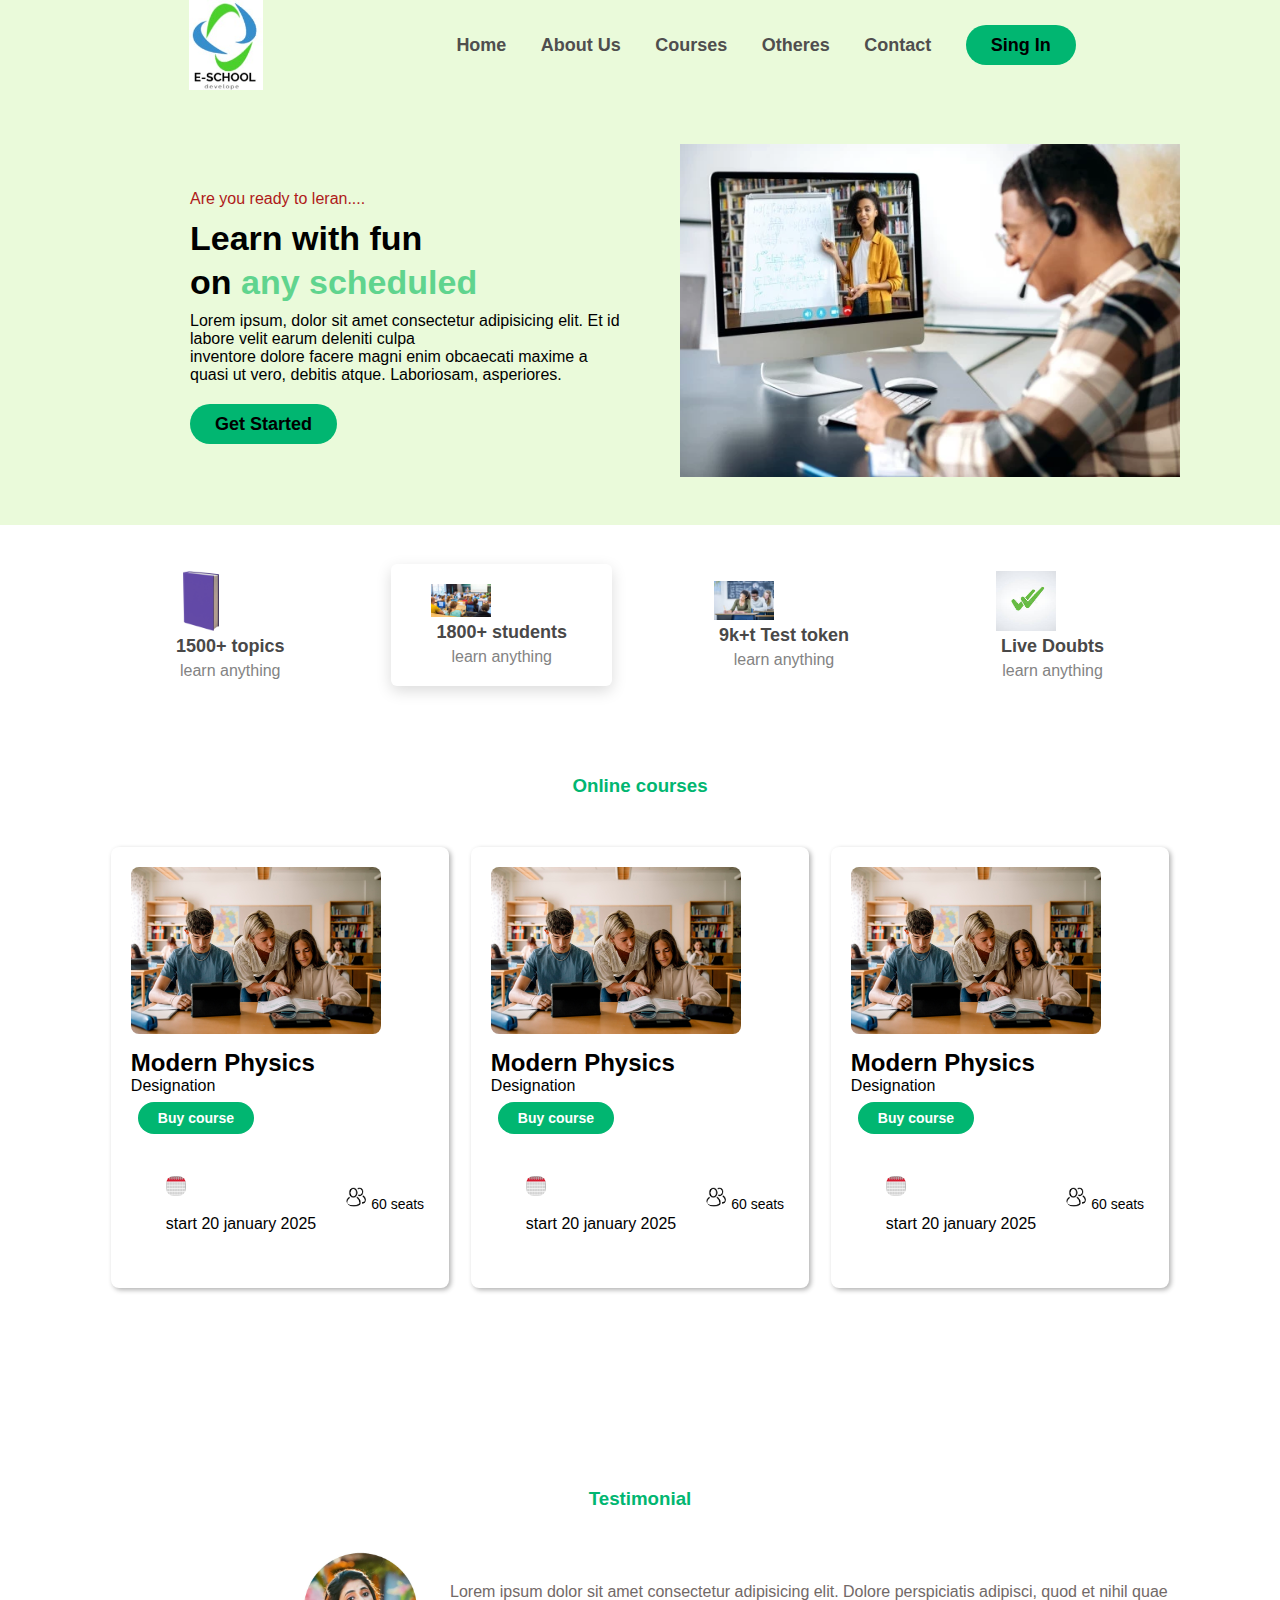
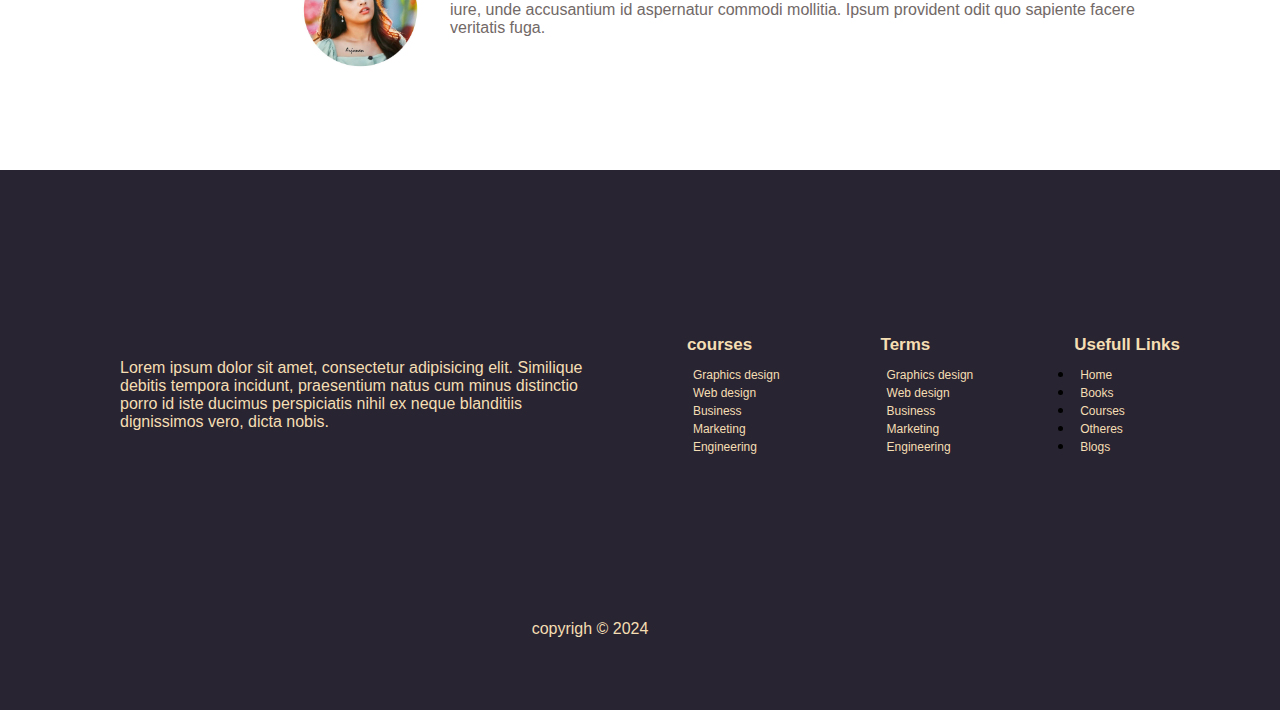
<file: index.html>
<!DOCTYPE html>
<html lang="en">

<head>
    <meta charset="UTF-8">
    <meta name="viewport" content="width=device-width, initial-scale=1.0">
    <title>Document</title>
    <link rel="stylesheet" href="css/school.css">
</head>

<body>
    <div class="top-header">
        <header>
            <nav>
                <div class="logo">
                    <img src="img/logo.jpg" alt="" class-="logo img">
                </div>
                <ul>
                    <li><a href="index.html">Home</a></li>
                    <li><a href="about.html">About Us</a></li>
                    <li><a href="courses.html">Courses</a></li>
                    <li><a href="get stated.html">Otheres</a></li>
                    <li><a href="contact.html">Contact</a></li>
                    <li><a href="signin.html" class="btn">Sing In</a></li>

                </ul>
            </nav>
        </header>
        <section class="hero-section">
            <div class="hero-box">
                <div class="left-box">
                    <p class="ready"> Are you ready to leran....</p>
                    <h1> Learn with fun <br> on <span> any scheduled</span></h1>
                    <p class="left-para"> Lorem ipsum, dolor sit amet consectetur adipisicing elit. Et id labore velit
                        earum deleniti culpa <br> inventore dolore facere magni enim obcaecati maxime a quasi ut vero,
                        debitis atque. Laboriosam, asperiores.</p>
                    <a href="get stated.html" class="btn started"> Get Started</a>

                </div>
                <div class="right-box">
                    <img src="img/l1.webp" alt=" header images" class="right-img">
                </div>
            </div>
        </section>
    </div>
    <section class="feature">
        <div class="boxes">
            <img src="img/bk.jpg" alt="book imgae" style="width: 60px;">
            <h2>1500+ topics</h2>
            <p>learn anything</p>

        </div>
        <div class="boxes al-shadow">
            <img src="img/student.jpg" alt="book imgae" style="width: 60px;">
            <h2>1800+ students</h2>
            <p>learn anything</p>

        </div>
        <div class="boxes">
            <img src="img/test.jpg" alt="book imgae" style="width: 60px;">
            <h2>9k+t Test token</h2>
            <p>learn anything</p>

        </div>
        <div class="boxes">
            <img src="img/tick.jpg" alt="book imgae" style="width: 60px;">
            <h2>Live Doubts</h2>
            <p>learn anything</p>

        </div>
    </section>
    <div class="course-top">
        <div class="online-title">
            <h3>Online courses</h3>
        </div>
        <section class="online-courses">
            <div class="online-box">
                <img src="img/course.jpg" alt="">
                <h2>Modern Physics</h2>
                <p>Designation</p>
                <a href="#" class="btn started course-btn"> Buy course</a>
                <div class="bottom-features">
                    <div clas="left-date">
                        <img src="img/cal1.jpg" alt="" style="width: 20px; height: 20px;">
                        <p>start 20 january 2025</p>
                    </div>
                    <div class="right-stu">
                        <img src="img/users1.png" alt="" style="width: 20px; height: 20px;">
                        <p> 60 seats</p>
                    </div>
                </div>
            </div>
            <div class="online-box">
                <img src="img/course.jpg" alt="">
                <h2>Modern Physics</h2>
                <p>Designation</p>
                <a href="#" class="btn started course-btn"> Buy course</a>
                <div class="bottom-features">
                    <div clas="left-date">
                        <img src="img/cal1.jpg" alt="" style="width: 20px; height: 20px;;">
                        <p>start 20 january 2025</p>
                    </div>
                    <div class="right-stu">
                        <img src="img/users1.png" alt="" style="width: 20px; height: 20px;">
                        <p> 60 seats</p>
                    </div>
                </div>
            </div>
            <div class="online-box">
                <img src="img/course.jpg" alt="">
                <h2>Modern Physics</h2>
                <p>Designation</p>
                <a href="#" class="btn started course-btn"> Buy course</a>
                <div class="bottom-features">
                    <div clas="left-date">
                        <img src="img/cal1.jpg" alt="" style="width: 20px; height: 20px;">
                        <p>start 20 january 2025</p>
                    </div>
                    <div class="right-stu">
                        <img src="img/users1.png" alt="" style="width: 20px; height: 20px;">
                        <p> 60 seats</p>
                    </div>
                </div>
            </div>

        </section>
    </div>
    <section class="testimonial">
        <div class="test-title">
            <h3>Testimonial</h3>
        </div>
        <div class="testimonial-box">
            <img src="img/testi.jpg" alt="" style="width: 120px;">
            <p>Lorem ipsum dolor sit amet consectetur adipisicing elit. Dolore perspiciatis adipisci, quod et nihil quae
                iure, unde accusantium id aspernatur commodi mollitia. Ipsum provident odit quo sapiente facere
                veritatis fuga.</p>
        </div>
    </section>


    <footer>
        <div class="footer-box">
            <div class="footer-link footer-about">
                <p>Lorem ipsum dolor sit amet, consectetur adipisicing elit. Similique debitis tempora incidunt,
                    praesentium natus cum minus distinctio porro id iste ducimus perspiciatis nihil ex neque blanditiis
                    dignissimos vero, dicta nobis.</p>
            </div>
            <div class="footer-link">
                <h3>courses</h3>
                <a href="#">Graphics design</a> <br>
                <a href="#">Web design</a><br>
                <a href="#">Business</a><br>
                <a href="#">Marketing</a><br>
                <a href="#">Engineering</a><br>
            </div>
            <div class="footer-link">
                <h3>Terms</h3>
                <a href="#">Graphics design</a> <br>
                <a href="#">Web design</a><br>
                <a href="#">Business</a><br>
                <a href="#">Marketing</a><br>
                <a href="#">Engineering</a><br>
            </div>
            <div class="footer-link">
                <h3>Usefull Links</h3>
                <ul>
                    <li><a href="#index">Home</a></li>
                    <li><a href="#index">Books</a></li>
                    <li><a href="#index">Courses</a></li>
                    <li><a href="#index">Otheres</a></li>
                    <li><a href="#index">Blogs</a></li>

                </ul>
            </div>
        </div>
        <p class="end"> copyrigh &copy; 2024</p>
    </footer>

</body>

</html>
</file>
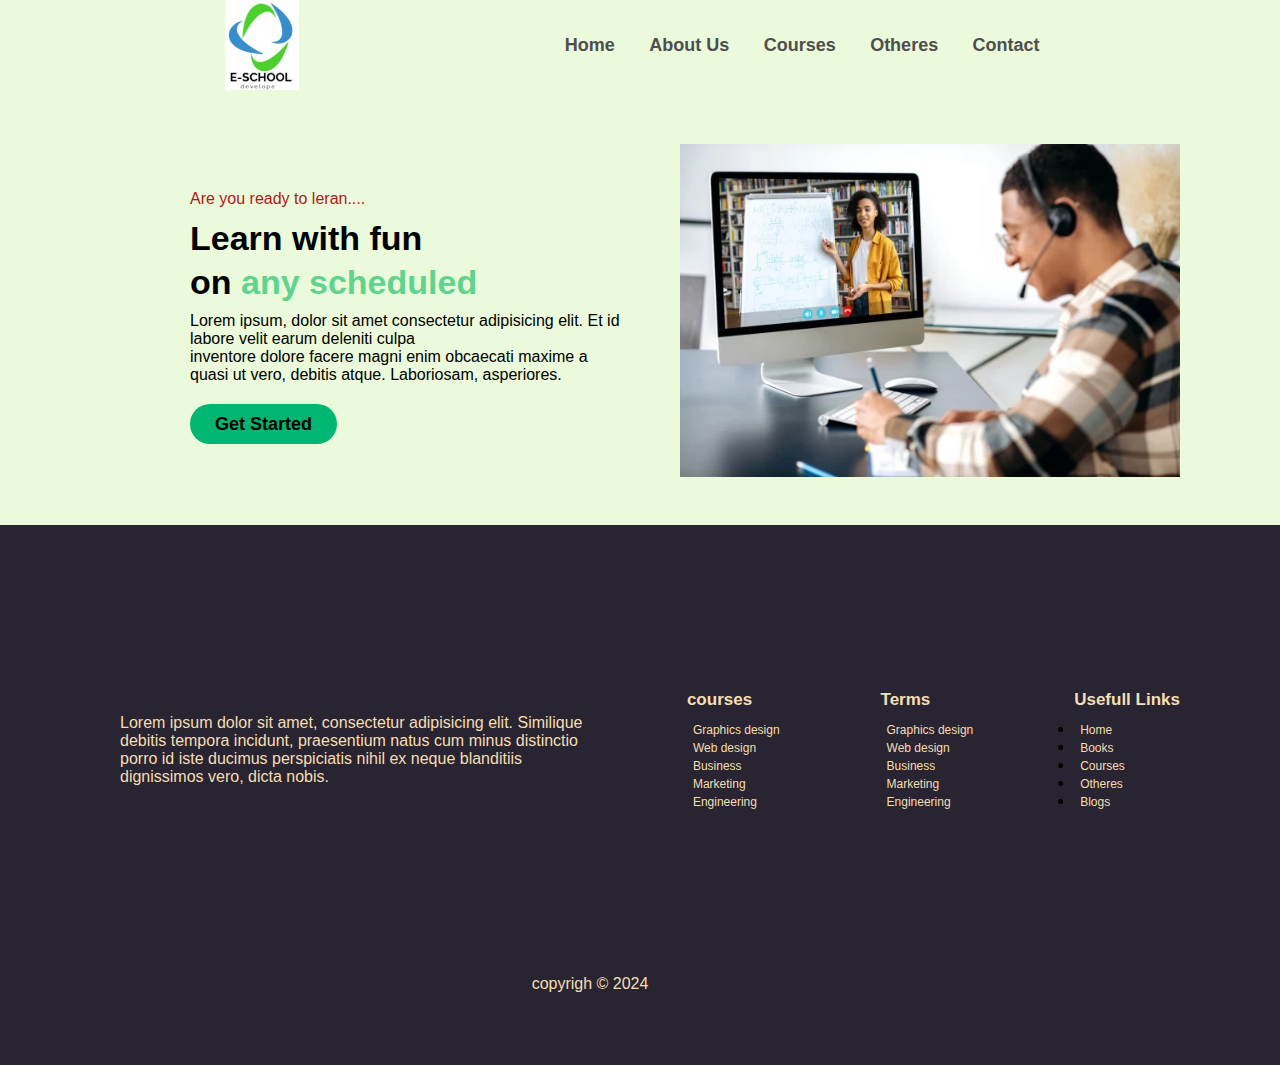
<file: about.html>
<!DOCTYPE html>
<html lang="en">

<head>
    <meta charset="UTF-8">
    <meta name="viewport" content="width=device-width, initial-scale=1.0">
    <title>Document</title>
    <link rel="stylesheet" href="css/school.css">
</head>

<body>
    <div class="top-header">
        <header>
            <nav>
                <div class="logo">
                    <img src="img/logo.jpg" alt="" class-="logo img">
                </div>
                <ul>
                    <li><a href="index.html">Home</a></li>
                    <li><a href="about.html">About Us</a></li>
                    <li><a href="courses.html">Courses</a></li>
                    <li><a href="get stated.html">Otheres</a></li>
                    <li><a href="contact.html">Contact</a></li>

                </ul>
            </nav>
        </header>
        <section class="hero-section">
            <div class="hero-box">
                <div class="left-box">
                    <p class="ready"> Are you ready to leran....</p>
                    <h1> Learn with fun <br> on <span> any scheduled</span></h1>
                    <p class="left-para"> Lorem ipsum, dolor sit amet consectetur adipisicing elit. Et id labore velit
                        earum deleniti culpa <br> inventore dolore facere magni enim obcaecati maxime a quasi ut vero,
                        debitis atque. Laboriosam, asperiores.</p>
                    <a href="get stated.html" class="btn started"> Get Started</a>

                </div>
                <div class="right-box">
                    <img src="img/l1.webp" alt=" header images" class="right-img">
                </div>
            </div>
        </section>
    </div>
    <footer>
        <div class="footer-box">
            <div class="footer-link footer-about">
                <p>Lorem ipsum dolor sit amet, consectetur adipisicing elit. Similique debitis tempora incidunt,
                    praesentium natus cum minus distinctio porro id iste ducimus perspiciatis nihil ex neque blanditiis
                    dignissimos vero, dicta nobis.</p>
            </div>
            <div class="footer-link">
                <h3>courses</h3>
                <a href="#">Graphics design</a> <br>
                <a href="#">Web design</a><br>
                <a href="#">Business</a><br>
                <a href="#">Marketing</a><br>
                <a href="#">Engineering</a><br>
            </div>
            <div class="footer-link">
                <h3>Terms</h3>
                <a href="#">Graphics design</a> <br>
                <a href="#">Web design</a><br>
                <a href="#">Business</a><br>
                <a href="#">Marketing</a><br>
                <a href="#">Engineering</a><br>
            </div>
            <div class="footer-link">
                <h3>Usefull Links</h3>
                <ul>
                    <li><a href="#index">Home</a></li>
                    <li><a href="#index">Books</a></li>
                    <li><a href="#index">Courses</a></li>
                    <li><a href="#index">Otheres</a></li>
                    <li><a href="#index">Blogs</a></li>

                </ul>
            </div>
        </div>
        <p class="end"> copyrigh &copy; 2024</p>
    </footer>

</body>

</html>
</file>
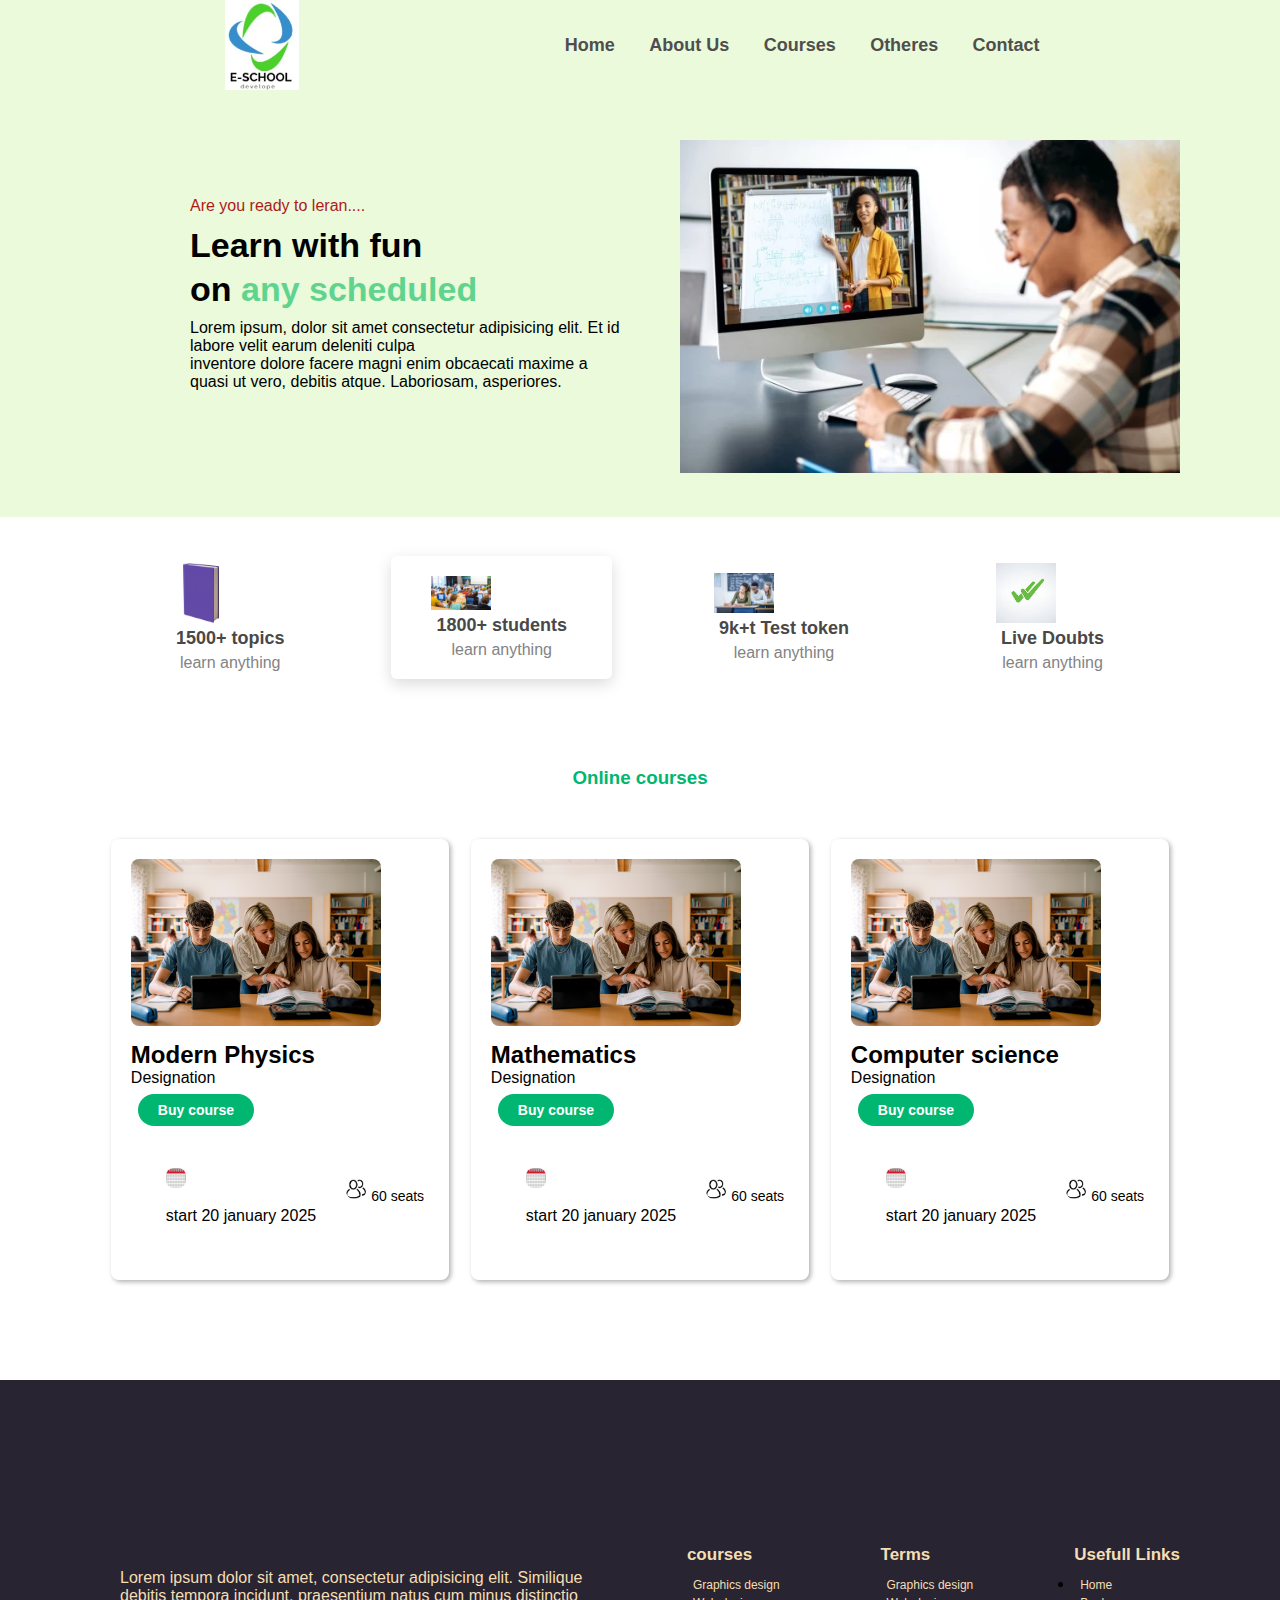
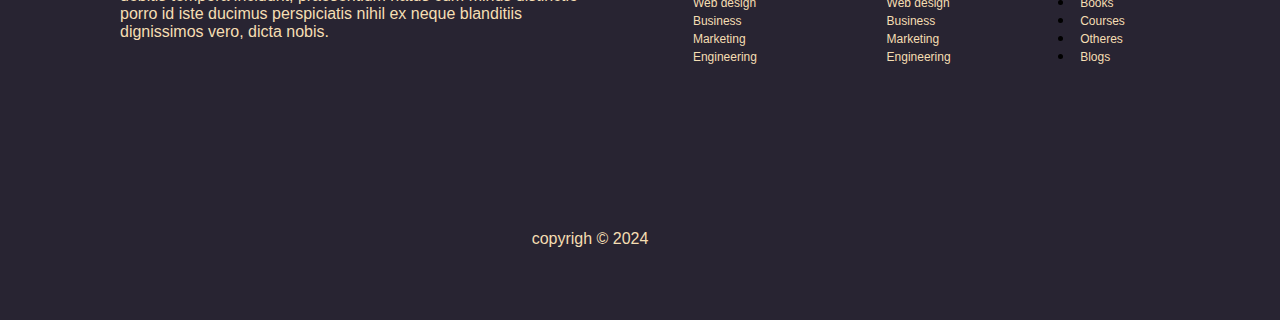
<file: courses.html>
<!DOCTYPE html>
<html lang="en">
<head>
    <meta charset="UTF-8">
    <meta name="viewport" content="width=device-width, initial-scale=1.0">
    <title>Document</title>
    <link rel="stylesheet" href="css/school.css">
</head>
<body>
    <div class="top-header">
        <header>
            <nav>
                <div class="logo">
                    <img src="img/logo.jpg" alt="" class-="logo img">
                </div>
                <ul>
                    <li><a href="index.html">Home</a></li>
                    <li><a href="about.html">About Us</a></li>
                    <li><a href="courses.html">Courses</a></li>
                    <li><a href="get stated.html">Otheres</a></li>
                    <li><a href="contact.html">Contact</a></li>

                </ul>
            </nav>
        </header>
        <section class="hero-section">
            <div class="hero-box">
                <div class="left-box">
                    <p class="ready"> Are you ready to leran....</p>
                    <h1> Learn with fun <br> on <span> any scheduled</span></h1>
                    <p class="left-para"> Lorem ipsum, dolor sit amet consectetur adipisicing elit. Et id labore velit
                        earum deleniti culpa <br> inventore dolore facere magni enim obcaecati maxime a quasi ut vero,
                        debitis atque. Laboriosam, asperiores.</p>

                </div>
                <div class="right-box">
                    <img src="img/l1.webp" alt=" header images" class="right-img">
                </div>
            </div>
        </section>
    </div>
    <section class="feature">
        <div class="boxes">
            <img src="img/bk.jpg" alt="book imgae" style="width: 60px;">
            <h2>1500+ topics</h2>
            <p>learn anything</p>

        </div>
        <div class="boxes al-shadow">
            <img src="img/student.jpg" alt="book imgae" style="width: 60px;">
            <h2>1800+ students</h2>
            <p>learn anything</p>

        </div>
        <div class="boxes">
            <img src="img/test.jpg" alt="book imgae" style="width: 60px;">
            <h2>9k+t Test token</h2>
            <p>learn anything</p>

        </div>
        <div class="boxes">
            <img src="img/tick.jpg" alt="book imgae" style="width: 60px;">
            <h2>Live Doubts</h2>
            <p>learn anything</p>

        </div>


    </section>
    <div class="course-top">
        <div class="online-title">
            <h3>Online courses</h3>
        </div>
        <section class="online-courses">
            <div class="online-box">
                <img src="img/course.jpg" alt="">
                <h2>Modern Physics</h2>
                <p>Designation</p>
                <a href="#" class="btn started course-btn"> Buy course</a>
                <div class="bottom-features">
                    <div clas="left-date">
                        <img src="img/cal1.jpg" alt="" style="width: 20px; height: 20px;">
                        <p>start 20 january 2025</p>
                    </div>
                    <div class="right-stu">
                        <img src="img/users1.png" alt="" style="width: 20px; height: 20px;">
                        <p> 60 seats</p>
                    </div>
                </div>
            </div>
            <div class="online-box">
                <img src="img/course.jpg" alt="">
                <h2>Mathematics</h2>
                <p>Designation</p>
                <a href="#" class="btn started course-btn"> Buy course</a>
                <div class="bottom-features">
                    <div clas="left-date">
                        <img src="img/cal1.jpg" alt="" style="width: 20px; height: 20px;;">
                        <p>start 20 january 2025</p>
                    </div>
                    <div class="right-stu">
                        <img src="img/users1.png" alt="" style="width: 20px; height: 20px;">
                        <p> 60 seats</p>
                    </div>
                </div>
            </div>
            <div class="online-box">
                <img src="img/course.jpg" alt="">
                <h2>Computer science</h2>
                <p>Designation</p>
                <a href="#" class="btn started course-btn"> Buy course</a>
                <div class="bottom-features">
                    <div clas="left-date">
                        <img src="img/cal1.jpg" alt="" style="width: 20px; height: 20px;">
                        <p>start 20 january 2025</p>
                    </div>
                    <div class="right-stu">
                        <img src="img/users1.png" alt="" style="width: 20px; height: 20px;">
                        <p> 60 seats</p>
                    </div>
                </div>
            </div>

        </section>
    </div>


            <footer>
                <div class="footer-box">
                    <div class="footer-link footer-about">
                        <p>Lorem ipsum dolor sit amet, consectetur adipisicing elit. Similique debitis tempora incidunt,
                            praesentium natus cum minus distinctio porro id iste ducimus perspiciatis nihil ex neque blanditiis
                            dignissimos vero, dicta nobis.</p>
                    </div>
                    <div class="footer-link">
                        <h3>courses</h3>
                        <a href="#">Graphics design</a> <br>
                        <a href="#">Web design</a><br>
                        <a href="#">Business</a><br>
                        <a href="#">Marketing</a><br>
                        <a href="#">Engineering</a><br>
                    </div>
                    <div class="footer-link">
                        <h3>Terms</h3>
                        <a href="#">Graphics design</a> <br>
                        <a href="#">Web design</a><br>
                        <a href="#">Business</a><br>
                        <a href="#">Marketing</a><br>
                        <a href="#">Engineering</a><br>
                    </div>
                    <div class="footer-link">
                        <h3>Usefull Links</h3>
                        <ul>
                            <li><a href="#index">Home</a></li>
                            <li><a href="#index">Books</a></li>
                            <li><a href="#index">Courses</a></li>
                            <li><a href="#index">Otheres</a></li>
                            <li><a href="#index">Blogs</a></li>
        
                        </ul>
                    </div>
                </div>
                <p class="end"> copyrigh &copy; 2024</p>
            </footer>
        
</body>
</html>
</file>
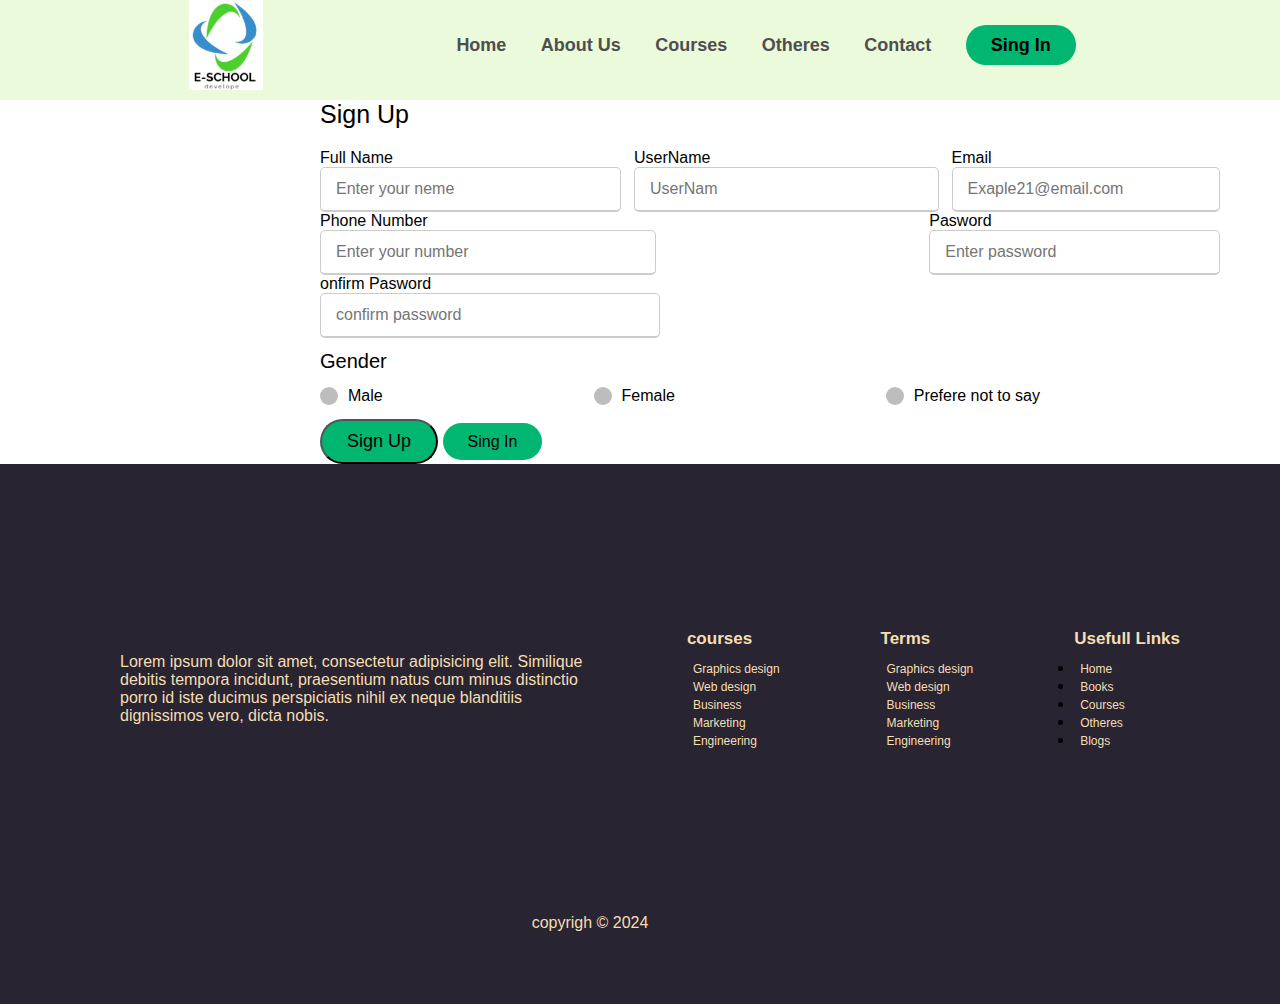
<file: get stated.html>
<!DOCTYPE html>
<html lang="en">
<head>
    <meta charset="UTF-8">
    <meta name="viewport" content="width=device-width, initial-scale=1.0">
    <title>Document</title>
    <link rel="stylesheet" href="css/school.css">
</head>
<body>
    <div class="top-header">
        <header>
            <nav>
                <div class="logo">
                    <img src="img/logo.jpg" alt="" class-="logo img">
                </div>
                <ul>
                    <li><a href="index.html">Home</a></li>
                    <li><a href="about.html">About Us</a></li>
                    <li><a href="courses.html">Courses</a></li>
                    <li><a href="get stated.html">Otheres</a></li>
                    <li><a href="contact.html">Contact</a></li>
                    <li><a href="#" class="btn">Sing In</a></li>

                </ul>
            </nav>
        </header>
       <!--<section class="hero-section">
            <div class="hero-box">
                <div class="left-box">
                    <p class="ready"> Are you ready to leran....</p>
                    <h1> Learn with fun <br> on <span> any scheduled</span></h1>
                    <p class="left-para"> Lorem ipsum, dolor sit amet consectetur adipisicing elit. Et id labore velit
                        earum deleniti culpa <br> inventore dolore facere magni enim obcaecati maxime a quasi ut vero,
                        debitis atque. Laboriosam, asperiores.</p>
                   ,
                   <a href="#" class="btn started"> Get Started</a>

                </div>
                <div class="right-box">
                    <img src="img/l1.webp" alt=" header images" class="right-img">
                </div>
            </div>
        </section>-->
    </div>
    <div class="container">
        <div class="titel">Sign Up</div>
        <form action="#" >
            <div class="user-details">
                <div class="input-box">
                    <span2 class="details">Full Name</span2>
                    <input type="text" placeholder="Enter your neme">
                </div>
                <div class="input-box">
                    <span2 class="details">UserName</span2>
                    <input type="text" placeholder="UserNam">
                </div>
                <div class="input-box">
                    <span2 class="details">Email</span2>
                    <input type="text" placeholder="Exaple21@email.com">
                </div>
                <div class="input-box">
                    <span2 class="details">Phone Number</span2>
                    <input type="text" placeholder="Enter your number">
                </div>
                <div class="input-box">
                    <span2 class="details">Pasword</span2>
                    <input type="text" placeholder="Enter password">
                </div>
                <div class="input-box">
                    <span2 class="details">onfirm Pasword</span2>
                    <input type="text" placeholder="confirm password">
                </div>
            </div>
            <div class="gender-details">
                <input type="radio" name="gender" id="dot-1">
                <input type="radio" name="gender" id="dot-2">
                <input type="radio" name="gender" id="dot-3">
                <span2 class="gender-title">Gender</span2>
                <div class="category">
                    <label for="dot-1">
                        <span2 class="dot one"></span2>
                        <span2 class="gender">Male</span2>
                    </label>
                    <label for="dot-2">
                        <span2 class="dot tow"></span2>
                        <span2 class="gender">Female</span2>
                    </label>
                    <label for="dot-3">
                        <span2 class="dot three"></span2>
                        <span2 class="gender">Prefere not to say</span2>
                    </label>
                </div>
                <div class="botton">
                    <input type="submit" value="Sign Up">
                </div>
                <div class="botton">
                    <a href="signin.html" class="btn">Sing In</a>
                </div>
            </div>
        </form>
    </div>
    <footer>
        <div class="footer-box">
            <div class="footer-link footer-about">
                <p>Lorem ipsum dolor sit amet, consectetur adipisicing elit. Similique debitis tempora incidunt,
                    praesentium natus cum minus distinctio porro id iste ducimus perspiciatis nihil ex neque blanditiis
                    dignissimos vero, dicta nobis.</p>
            </div>
            <div class="footer-link">
                <h3>courses</h3>
                <a href="#">Graphics design</a> <br>
                <a href="#">Web design</a><br>
                <a href="#">Business</a><br>
                <a href="#">Marketing</a><br>
                <a href="#">Engineering</a><br>
            </div>
            <div class="footer-link">
                <h3>Terms</h3>
                <a href="#">Graphics design</a> <br>
                <a href="#">Web design</a><br>
                <a href="#">Business</a><br>
                <a href="#">Marketing</a><br>
                <a href="#">Engineering</a><br>
            </div>
            <div class="footer-link">
                <h3>Usefull Links</h3>
                <ul>
                    <li><a href="#index">Home</a></li>
                    <li><a href="#index">Books</a></li>
                    <li><a href="#index">Courses</a></li>
                    <li><a href="#index">Otheres</a></li>
                    <li><a href="#index">Blogs</a></li>

                </ul>
            </div>
        </div>
        <p class="end"> copyrigh &copy; 2024</p>
    </footer>

</body>
</html>
</file>
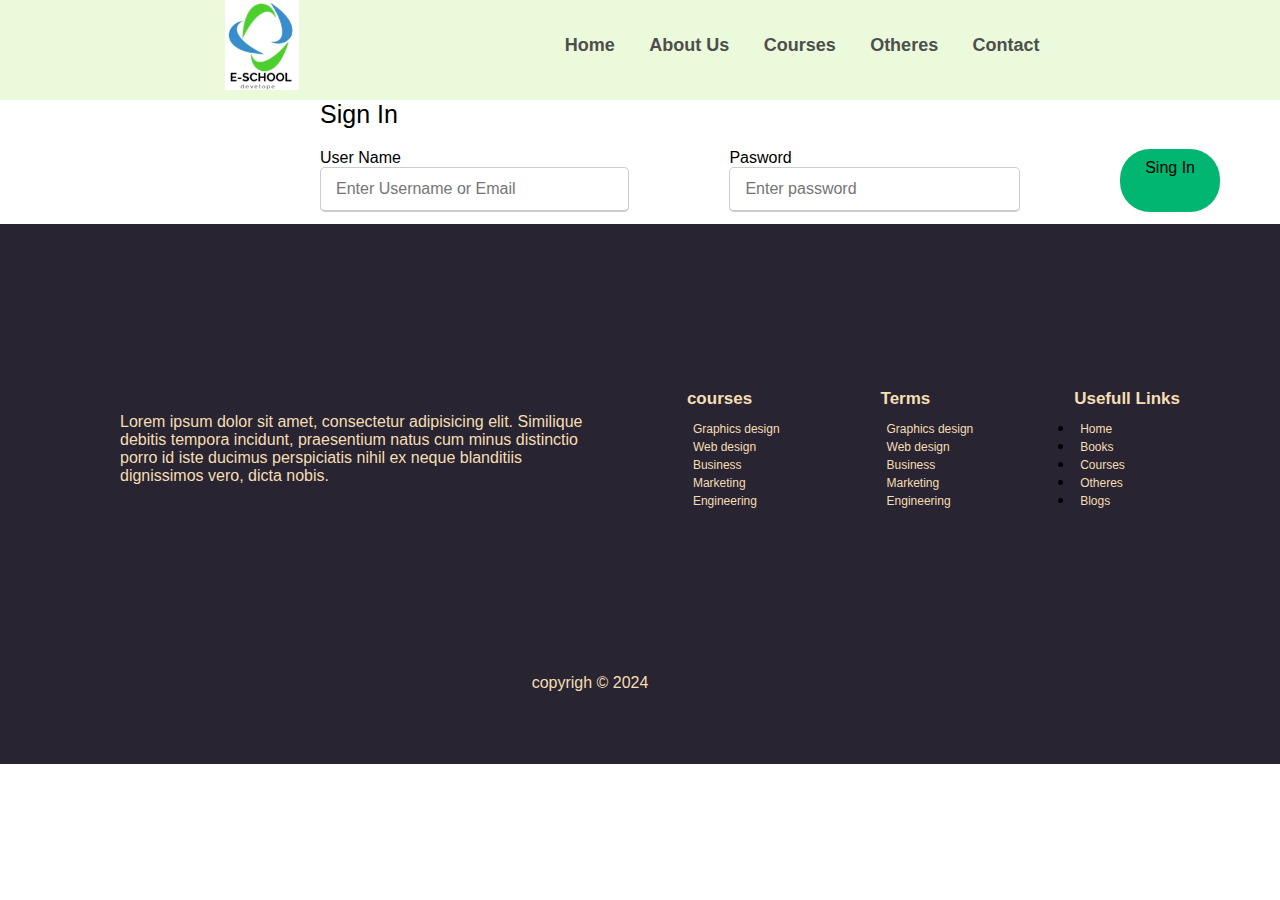
<file: signin.html>
<!DOCTYPE html>
<html lang="en">

<head>
    <meta charset="UTF-8">
    <meta name="viewport" content="width=device-width, initial-scale=1.0">
    <title>Document</title>
    <link rel="stylesheet" href="css/school.css">
</head>

<body>
    <div class="top-header">
        <header>
            <nav>
                <div class="logo">
                    <img src="img/logo.jpg" alt="" class-="logo img">
                </div>
                <ul>
                    <li><a href="index.html">Home</a></li>
                    <li><a href="about.html">About Us</a></li>
                    <li><a href="courses.html">Courses</a></li>
                    <li><a href="get stated.html">Otheres</a></li>
                    <li><a href="contact.html">Contact</a></li>


                </ul>
            </nav>
        </header>
    </div>
    <div class="container">
        <div class="titel">Sign In</div>
        <form action="#">
            <div class="user-details">
                <div class="input-box">
                    <span2 class="details">User Name</span2>
                    <input type="text" placeholder="Enter Username or Email">
                </div>



                <div class="input-box">
                    <span2 class="details">Pasword</span2>
                    <input type="text" placeholder="Enter password">
                </div>

                <div class="botton">
                    <a href="signin.html" class="btn">Sing In</a>
                </div>
            </div>
        </form>
    </div>
    <footer>
        <div class="footer-box">
            <div class="footer-link footer-about">
                <p>Lorem ipsum dolor sit amet, consectetur adipisicing elit. Similique debitis tempora incidunt,
                    praesentium natus cum minus distinctio porro id iste ducimus perspiciatis nihil ex neque blanditiis
                    dignissimos vero, dicta nobis.</p>
            </div>
            <div class="footer-link">
                <h3>courses</h3>
                <a href="#">Graphics design</a> <br>
                <a href="#">Web design</a><br>
                <a href="#">Business</a><br>
                <a href="#">Marketing</a><br>
                <a href="#">Engineering</a><br>
            </div>
            <div class="footer-link">
                <h3>Terms</h3>
                <a href="#">Graphics design</a> <br>
                <a href="#">Web design</a><br>
                <a href="#">Business</a><br>
                <a href="#">Marketing</a><br>
                <a href="#">Engineering</a><br>
            </div>
            <div class="footer-link">
                <h3>Usefull Links</h3>
                <ul>
                    <li><a href="#index">Home</a></li>
                    <li><a href="#index">Books</a></li>
                    <li><a href="#index">Courses</a></li>
                    <li><a href="#index">Otheres</a></li>
                    <li><a href="#index">Blogs</a></li>

                </ul>
            </div>
        </div>
        <p class="end"> copyrigh &copy; 2024</p>
    </footer>

</body>

</html>
</file>
<file: css/school.css>
* {
    margin: 0;
    padding: 0;
    box-sizing: border-box;
}

body {
    font-family: 'Segoe UI', Tahoma, Geneva, Verdana, sans-serif;
}

.top-header {
    background-color: #eafada;
    height: auto;
    min-width: 100%;
}

header {
    min-height: 100px;
    background-color: transparent;
}

header nav {
    display: flex;
    align-items: center;
    justify-content: space-around;
    padding: 0 100px;
}

.logo {
    display: flex;
    align-items: center;
    justify-content: flex-start;
}

.logo img {
    height: 90px;
}

nav ul {
    list-style-type: none;
}

nav ul li {
    display: inline-block;
    margin: 0 15px;
}

nav ul li a {
    text-decoration: none;
    color: rgb(79, 78, 78);
    font-weight: 600;
    font-size: 18px;
    transition: 0.4 ease-in-out;

}

nav ul li a:hover {
    color: black;
}

.btn {
    background-color: #01b671;
    padding: 10px 25px;
    border-radius: 30px;
    color: black;
    transition: 0.4 ease-in-out;
    text-decoration: none;

}

.btn:hover {
    color: #31a25e;
}

.hero-section {
    min-width: 100px;
}

.hero-box {
    display: flex;
    align-items: center;
    justify-content: space-evenly;
    padding: 40px 100px;
}

.left-box {
    margin-left: 40px;
    padding: 50px;
}

.started {
    text-decoration: none;
    color: black;
    font-size: 18px;
    font-weight: 600;
}

.ready {
    color: rgb(175, 25, 25);
    font-weight: 500;
    margin-bottom: 8px;
}

.left-box h1 {
    font-size: 34px;
    margin-bottom: 8px;
    line-height: 44px;
}

span {
    color: #60d48e;
}

.left-para {
    margin-bottom: 30px;
}

.right-img {
    width: 500px;
}

.feature {
    background-color: white;
    height: 50px;
    padding: 100px;
    display: flex;
    align-items: center;
    justify-content: space-around;
}

.boxes {
    padding: 20px 40px;
    display: flex;
    flex-direction: column;
    text-align: center;
    justify-content: space-between;
    border-radius: 6px;
    transition: 0.3s ease-in-out;
}

.boxes:hover {
    box-shadow: 0px 5px 15px #dbdbdb;
    cursor: pointer;
}

.boxes h2 {
    font-size: 18px;
    color: rgb(73, 72, 72);
    margin: 5px;
}

.boxes p {
    color: rgb(131, 131, 131);
}

.al-shadow {
    box-shadow: 0px 5px 15px #dbdbdb;
}

.course-top {
    padding-bottom: 100px;
}

.online-title {
    display: flex;
    align-items: center;
    justify-content: center;
    margin: 50px;
    color: #01b671;
}

.online-courses {
    background-color: white;
    padding: 0 100px;
    display: flex;
    height: auto;
    align-items: center;
    justify-content: space-around;
}

.online-courses img {
    width: 250px;
    border-radius: 8px;
    margin-bottom: 15px;
}

.online-box {
    background-color: white;
    padding: 20px 20px;
    display: flex;
    flex-direction: column;
    align-items: flex-start;
    justify-content: space-between;
    border-radius: 8px;
    box-shadow: 2px 2px 5px rgb(177, 177, 177);
    transition: 0.3s ease-in-out;
}

.online-box:hover {
    box-shadow: 0px 5px 15px #bdbdbd;
    cursor: pointer;
}

.online-boxes h2 {
    font-size: 18px;
    color: rgb(49, 48, 48);
    margin: 5px;
}

.online-boxes p {
    color: rgb(99, 99, 99);
    margin: 5px;
}

.course-btn {
    font-size: 14px;
    color: white;
    padding: 8px 20px;
    margin: 7px;
}

.bottom-features {
    display: flex;
    align-items: center;
    justify-content: space-between;
    margin: 35px;
}

.left-date {
    display: flex;
    align-items: center;
    position: relative;
    right: 0px;

}

.right-stu {
    display: flex;
    align-items: center;
    position: relative;
    left: 30px;

}

.right-stu p {
    font-size: 14px;
    margin-left: 5px;
}

.left-date p {
    font-size: 14px;
    margin-left: 5px;
    color: #726967;
}

.testimonial {
    display: flex;
    flex-direction: column;
    align-items: center;
    padding: 100px;
    padding-bottom: 100px;
}

.test-title {
    color: #01b671;
    padding-bottom: 40px;
}

.testimonial-box {
    display: flex;
    flex-direction: row;
    align-items: center;
    margin-left: 200px;

}

.testimonial-box img {
    margin-right: 30px;
}

.testimonial-box p {
    font-weight: 500;
    color: #726967;

}

footer {
    background-color: #282432;
    height: 60vh;
    padding: 0 100px 100px 0;
}

.footer-box {
    height: 50vh;
    display: flex;
    justify-content: space-between;
    align-items: center;
}

.footer-links {
    display: flex;
    flex-direction: column;
    padding: 10px 30px;
}

.footer-about {
    width: 40%;
    color: wheat;
    margin-left: 120px;
}

.footer-link h3 {
    margin-bottom: 10px;
    color: wheat;
    font-size: 17px;

}

.footer-link a {
    color: wheat;
    text-decoration: none;
    margin: 6px;
    text-align: left;
    font-size: 12px;
    font-weight: 500;
    transition: 0.3s ease-in-out;
}

.footer-link a:hover {
    color: white;
}

.end {
    color: wheat;
    text-align: center;
}

.container {
    /* max-width: 700px;
    width: 100%;
    padding: 25px 30px;
    border-radius: 5px; */
   justify-content: center;
   align-items: center;
   width: 100vh;
   margin-left: 25%;
}

.container .titel {
    font-size: 25px;
    font-weight: 500;
    position: relative;
}

.container .titel::before {
    content: '';
    position: absolute;
    height: 3px;
    width: 30px;
}

.container form .user-details {
    display: flex;
    flex-wrap: wrap;
    justify-content: space-between;
    margin: 20px 0 12px 0;
}

form.user-details .input-box {
    margin-bottom: 15px;
    width: calc(100% / 2 - 20px);
}

.user-details .input-box .details {
    font-weight: 500;
    margin-bottom: 5px;
}

.user-details .input-box input {
    height: 45px;
    width: 100%;
    outline: none;
    border-radius: 5px;
    border: 1px solid #ccc;
    padding-left: 15px;
    font-size: 16px;
    border-bottom-width: 2px;
    transition:all 0.3s ease ;
}
form .gender-details .gender-title{
    font-size: 20px;
    font-weight: 500;
}
form .gender-details .category{
    display: flex;
    justify-content: space-between;
    width: 80%;
    margin: 14px 0;
}
.gender-details .category label{
    display: flex;
    align-items: center;

}
.gender-details .category .dot{
    height: 18px;
    width: 18px;
    background-color: #bdbdbd;
    border-radius: 50%;
    margin-right: 10px;
    border: 5px solid transparent;
}
#dot-1:checked ~ .category label .one,
#dot-2:checked ~ .category label .two,
#dot-3:checked ~ .category label .three{
    border-radius: #d9d9d9  ;
    background-color: #bdbdbd;
}
form input[type="radio"]{
    display: none;
}
form .botton input{
    background-color: #01b671;
    padding: 10px 25px;
    border-radius: 30px;
    color: black;
    transition: 0.4 ease-in-out;
    text-decoration: none;
    font-size: 18px;
    outline: none;
    font-weight: 500;
    

}
form .botton input:hover{
    color: #31a25e; 
}
form .botton{
    padding: 20px 40px ;
    display: contents;
    flex-direction: column;
    text-align: center;
    justify-content: space-between;
    border-radius: 6px;
    transition: 0.3s ease-in-out;
}
</file>
